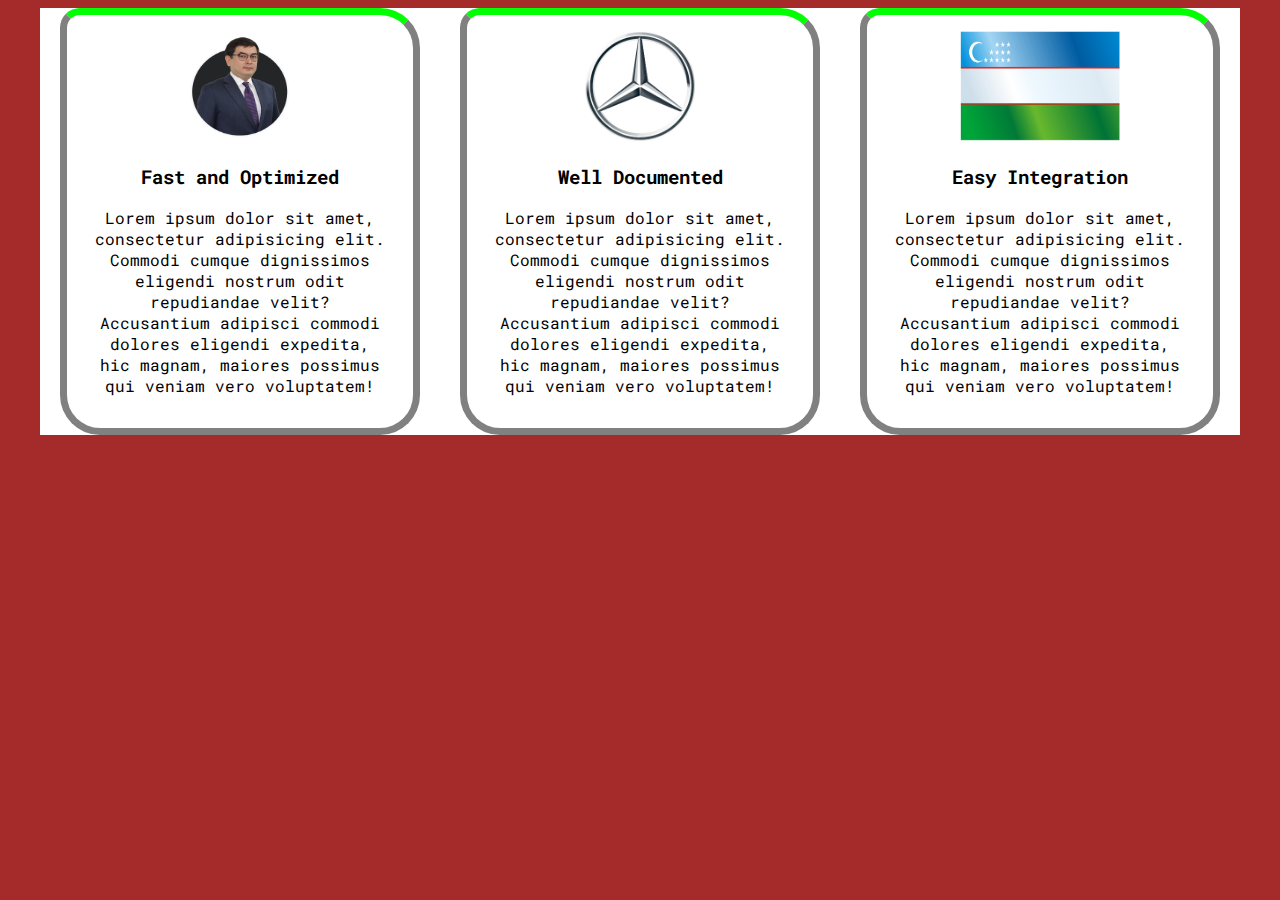
<file: index.html>
<!DOCTYPE html>
<html lang="en">
<head>
    <meta charset="UTF-8">
    <title>Praktika</title>
  <link rel="stylesheet" href="css/main.css">
    <link rel="preconnect" href="https://fonts.googleapis.com">
    <link rel="preconnect" href="https://fonts.gstatic.com" crossorigin>
    <link href="https://fonts.googleapis.com/css2?family=Roboto+Mono:wght@300&display=swap" rel="stylesheet">
</head>
<body>

<div class="tex-block">
    <div class="text-block-item">
        <img width="100" height="110" src="rasmlar/director.png" alt="">
        <h3>Fast and Optimized</h3>
        <p>
            Lorem ipsum dolor sit amet, consectetur adipisicing elit.
            Commodi cumque dignissimos eligendi nostrum odit repudiandae velit?
            Accusantium adipisci commodi dolores eligendi expedita,
            hic magnam, maiores possimus qui veniam vero voluptatem!
        </p>
    </div>
    <div class="tex-block">
        <div class="text-block-item">
            <img width="110" height="110" src="rasmlar/mers.png" alt="">
            <h3>Well Documented</h3>
            <p>
                Lorem ipsum dolor sit amet, consectetur adipisicing elit.
                Commodi cumque dignissimos eligendi nostrum odit repudiandae velit?
                Accusantium adipisci commodi dolores eligendi expedita,
                hic magnam, maiores possimus qui veniam vero voluptatem!
            </p>
        </div>
    </div>
    <div class="tex-block">
        <div class="text-block-item">
            <img width="160" height="110" src="rasmlar/uzb_bayroq.jpg" alt="">
            <h3>Easy Integration</h3>
            <p>
                Lorem ipsum dolor sit amet, consectetur adipisicing elit.
                Commodi cumque dignissimos eligendi nostrum odit repudiandae velit?
                Accusantium adipisci commodi dolores eligendi expedita,
                hic magnam, maiores possimus qui veniam vero voluptatem!
            </p>
        </div>
    </div>
    <div class="clear"></div>
</div>

</body>
</html>
</file>
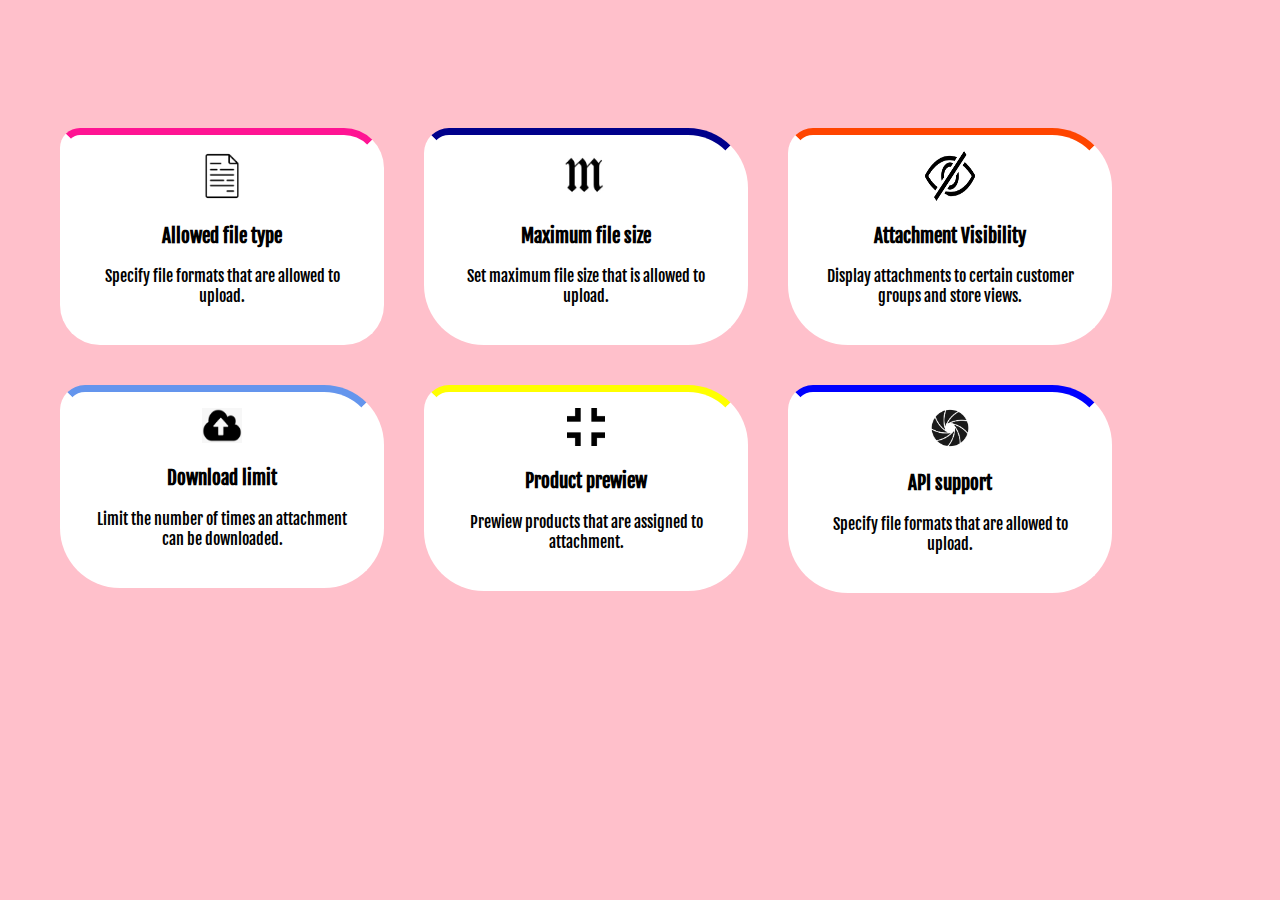
<file: praktika2.html>
<!DOCTYPE html>
<html lang="en">
<head>
    <meta charset="UTF-8">
    <title>Title</title>
    <link rel="stylesheet" href="css/praktika2.css">
    <link rel="preconnect" href="https://fonts.googleapis.com">
    <link rel="preconnect" href="https://fonts.gstatic.com" crossorigin>
    <link href="https://fonts.googleapis.com/css2?family=Fjalla+One&display=swap" rel="stylesheet">
</head>
<body>
<br>
<br>
<br>
<br>
<br>
<br>
<div class="tex-block">

    <div class="tex">
        <img class="ra" src="rasmlar/file.png" alt="">
        <h3>Allowed file type</h3>
        <p>Specify file formats that are allowed
        to upload.</p>
    </div>
    <div class="tex1">
        <img class="ras" src="rasmlar/photo_2023-04-11_05-30-37.jpg" alt="">
        <h3>Maximum file size</h3>
        <p>Set maximum file size that is allowed
        to upload.</p>
    </div>
    <div class="tex2">
        <img class="rasm" src="rasmlar/hide-private-hidden-icon.webp" alt="">
        <h3>Attachment Visibility</h3>
        <p>Display attachments to certain customer
        groups and store views.</p>
    </div>
    <div class="text3">
        <img class="rasm4" src="rasmlar/bulut.png" alt="">
        <h3>Download limit</h3>
        <p>Limit the number of times an
        attachment can be downloaded.
        </p>
    </div>
    <div class="text4">
        <img class="rasm5" src="rasmlar/ramka.png" alt="">
        <h3>Product prewiew</h3>
        <p>Prewiew products that are assigned
        to attachment.</p>
    </div>
    <div class="text5">
        <img class="rasm6" src="rasmlar/camera.png" alt="">
        <h3>API support</h3>
        <p>Specify file formats that are allowed
            to upload.</p>
    </div>
</div>


</body>
</html>
</file>
<file: css/main.css>
body{
    background-color: brown;
    font-family: 'Roboto Mono', monospace;
}
.tex-block{
    width: 1200px;
    margin: 0 auto;
    background-color: white;
}
.text-block-item{
    width: 30%;
    border: 7px solid grey;
    border-radius:40px ;
    border-top-left-radius: 20px;
    border-top-color: lime;
    padding: 16px 24px;
    text-align: center;
    float: left;
    box-sizing: border-box;
    margin: 0 20px;
}
.clear{
    clear: both;
}
</file>
<file: css/praktika2.css>
body{
    background-color: pink;
    font-family: 'Fjalla One', sans-serif;
}
.tex-block{

    width: 1200px;
    margin: 0 auto;
    background-color: white;
}
.tex{
    width: 27%;
    border: 7px solid white;
    background-color: white;
    border-radius: 40px;
    border-top-left-radius: 20px;
    border-top-color: deeppink;
    padding: 16px 24px;
    text-align: center;
    float: left;
    box-sizing: border-box;
    margin: 0 20px;

}
.tex1{
    width: 27%;
    border: 7px solid white;
    background-color: white;
    border-radius: 50px;
    border-radius: 60px;
    border-top-left-radius: 25px;
    border-top-color: darkblue;
    padding: 16px 24px;
    text-align: center;
    float: left;
    box-sizing: border-box;
    margin: 0 20px;
}
.tex2{
    width: 27%;
    border: 7px solid white;
    background-color: white;
    border-radius: 60px;
    border-top-left-radius: 25px;
    border-top-color: orangered;
    border-shadow: yes;
    padding: 16px 24px;
    text-align: center;
    float: left;
    box-sizing: border-box;
    margin: 0 20px;
}
.text3{
    width: 27%;
    border: 7px solid white;
    background-color: white;
    border-radius: 60px;
    border-top-left-radius: 25px;
    border-top-color: cornflowerblue;
    border-shadow: yes;
    padding: 16px 24px;
    text-align: center;
    float: left;
    box-sizing: border-box;
    margin: 40px 20px;

}
.text4{
    width: 27%;
    border: 7px solid white;
    background-color: white;
    border-radius: 60px;
    border-top-left-radius: 25px;
    border-top-color: yellow;
    border-shadow: yes;
    padding: 16px 24px;
    text-align: center;
    float: left;
    box-sizing: border-box;
    margin: 40px 20px;
}
.text5{
    width: 27%;
    border: 7px solid white;
    background-color: white;
    border-radius: 60px;
    border-top-left-radius: 25px;
    border-top-color: blue;
    shadow: yes;
    padding: 16px 24px;
    text-align: center;
    float: left;
    box-sizing: border-box;
    margin: 40px 20px;
}
.ra{
    width: 50px;
    height: 50px;
}
.ras{
    width: 50px;
    height: 50px;
}
.rasm{
    width: 50px;
    height: 50px;
}
.rasm4{
    width: 40px;
    height: 35px;
}
.rasm5{
    width: 38px;
    height: 38px;
}
.rasm6{
    width: 60px;
    height: 40px;
}
</file>
